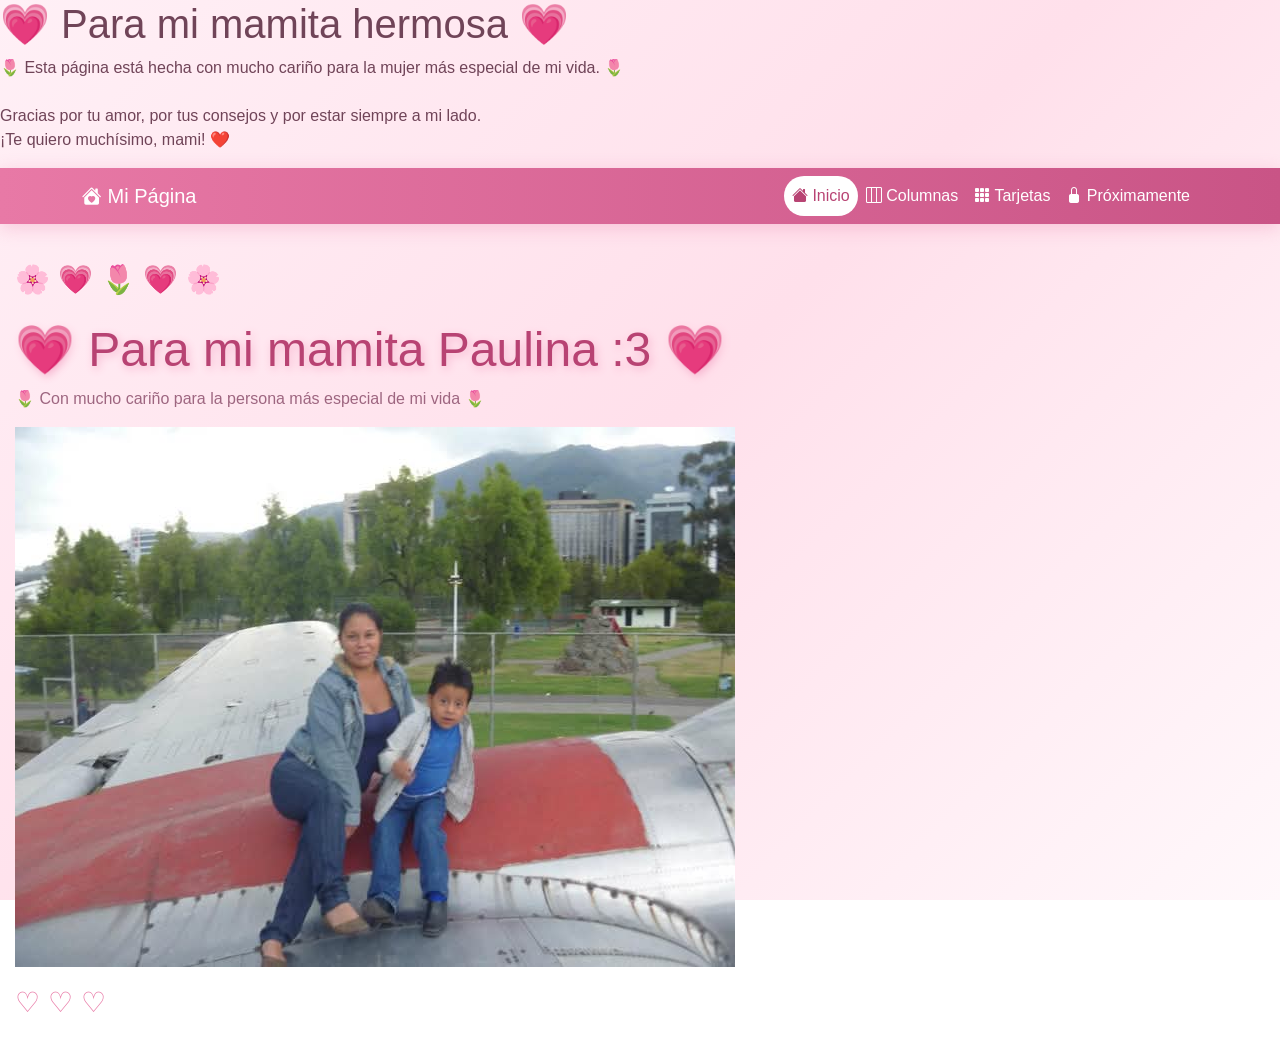
<file: index.html>
<!DOCTYPE html>
<html lang="es">
<head>
    <meta charset="UTF-8">
    <meta name="viewport" content="width=device-width, initial-scale=1.0">

    <h1>💗 Para mi mamita hermosa 💗</h1>
    
<p>
    🌷 Esta página está hecha con mucho cariño
    para la mujer más especial de mi vida. 🌷
    <br><br>
    Gracias por tu amor, por tus consejos
    y por estar siempre a mi lado.
    <br>
    ¡Te quiero muchísimo, mami! ❤️
</p>
    <!-- Bootstrap 5.3.8 -->
    <link href="https://cdn.jsdelivr.net/npm/bootstrap@5.3.8/dist/css/bootstrap.min.css" rel="stylesheet">

    <!-- Bootstrap Icons -->
    <link rel="stylesheet" href="https://cdn.jsdelivr.net/npm/bootstrap-icons@1.11.3/font/bootstrap-icons.min.css">
    <link rel="stylesheet" href="style.css">
    
</head>

<body>

<!-- NAVBAR -->
<nav class="navbar navbar-expand-sm navbar-dark">
    <div class="container">

        <a class="navbar-brand" href="index.html">
            <i class="bi bi-house-heart-fill"></i> Mi Página
        </a>

        <button class="navbar-toggler" type="button"
                data-bs-toggle="collapse"
                data-bs-target="#menu">
            <span class="navbar-toggler-icon"></span>
        </button>

        <div class="collapse navbar-collapse" id="menu">

            <ul class="navbar-nav ms-auto">

                <li class="nav-item">
                    <a class="nav-link active" href="index.html">
                        <i class="bi bi-house-fill"></i> Inicio
                    </a>
                </li>

                <li class="nav-item">
                    <a class="nav-link" href="columnas.html">
                        <i class="bi bi-layout-three-columns"></i> Columnas
                    </a>
                </li>

                <li class="nav-item">
                    <a class="nav-link" href="tarjetas.html">
                        <i class="bi bi-grid-3x3-gap-fill"></i> Tarjetas
                    </a>
                </li>

                <li class="nav-item">
                    <a class="nav-link disabled" href="#">
                        <i class="bi bi-lock-fill"></i> Próximamente
                    </a>
                </li>

            </ul>
        </div>
    </div>
</nav>


<!-- CONTENIDO -->
<main class="contenido">

    <section class="hero">

        <h1>💗 Para mi mamita Paulina :3 💗</h1>

<p>
    🌷 Con mucho cariño para la persona más especial de mi vida 🌷
</p>
<div class="foto-mama">
    <img src="foto2.jpg" alt="Foto con mi mamita Paulina">
</div>
    </section>


   

</main>


<!-- FOOTER -->



<!-- Bootstrap JavaScript -->
<script src="https://cdn.jsdelivr.net/npm/bootstrap@5.3.8/dist/js/bootstrap.bundle.min.js"></script>

</body>
</html>
</file>
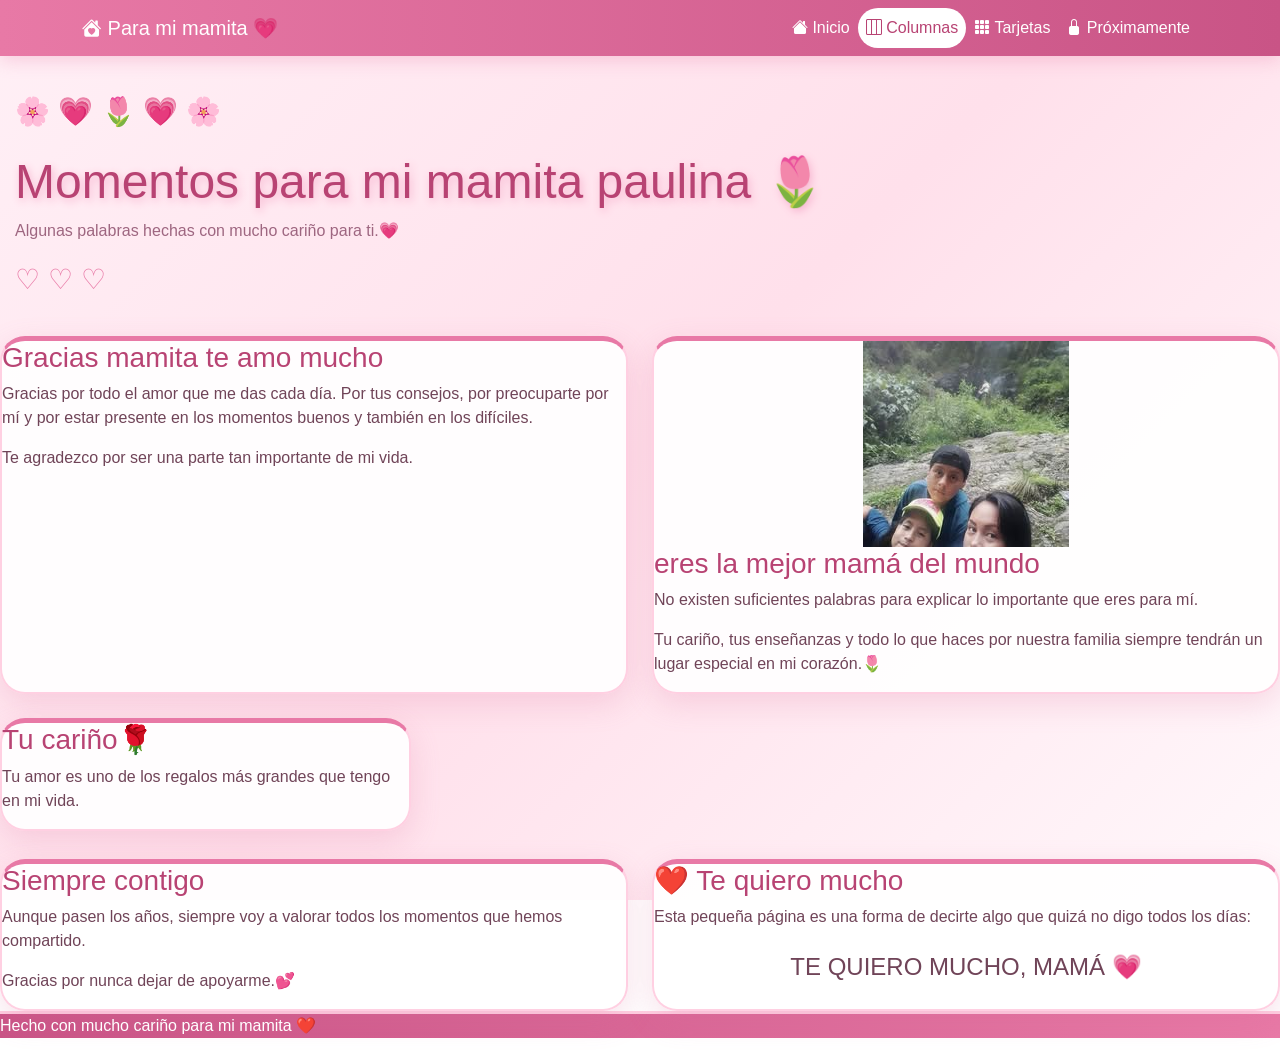
<file: columnas.html>
<!DOCTYPE html>
<html lang="es">

<head>
    <meta charset="UTF-8">
    <meta name="viewport" content="width=device-width, initial-scale=1.0">

    <title>Columnas | Para mi mamita 💗</title>

    <!-- Bootstrap -->
    <link href="https://cdn.jsdelivr.net/npm/bootstrap@5.3.8/dist/css/bootstrap.min.css" rel="stylesheet">

    <!-- Bootstrap Icons -->
    <link rel="stylesheet"
        href="https://cdn.jsdelivr.net/npm/bootstrap-icons@1.11.3/font/bootstrap-icons.min.css">

    <!-- CSS personalizado -->
    <link rel="stylesheet" href="style.css">
</head>

<body>

    <!-- BARRA DE NAVEGACIÓN -->
    <nav class="navbar navbar-expand-sm navbar-dark">

        <div class="container">

            <a class="navbar-brand" href="index.html">
                <i class="bi bi-house-heart-fill"></i>
                Para mi mamita 💗
            </a>

            <button class="navbar-toggler" type="button"
                data-bs-toggle="collapse"
                data-bs-target="#menu">

                <span class="navbar-toggler-icon"></span>

            </button>

            <div class="collapse navbar-collapse" id="menu">

                <ul class="navbar-nav ms-auto">

                    <li class="nav-item">
                        <a class="nav-link" href="index.html">
                            <i class="bi bi-house-fill"></i>
                            Inicio
                        </a>
                    </li>

                    <li class="nav-item">
                        <a class="nav-link active" href="columnas.html">
                            <i class="bi bi-layout-three-columns"></i>
                            Columnas
                        </a>
                    </li>

                    <li class="nav-item">
                        <a class="nav-link" href="tarjetas.html">
                            <i class="bi bi-grid-3x3-gap-fill"></i>
                            Tarjetas
                        </a>
                    </li>

                    <li class="nav-item">
                        <a class="nav-link disabled" href="#">
                            <i class="bi bi-lock-fill"></i>
                            Próximamente
                        </a>
                    </li>

                </ul>

            </div>

        </div>

    </nav>


    <!-- CONTENIDO PRINCIPAL -->
    <main class="contenido">

        <!-- ENCABEZADO -->
        <section class="hero">

            <h1> Momentos para mi mamita paulina 🌷</h1>

            <p>
                Algunas palabras hechas con mucho cariño para ti.💗
            </p>

        </section>


        <!-- PRIMERA FILA DE COLUMNAS -->
        <div class="row g-4">

            <!-- COLUMNA 1 -->
            <div class="col-sm-6">

                <div class="video-card h-100">

                    <h3 class="video-title">
                         Gracias mamita te amo mucho
                    </h3>

                    <p>
                        Gracias por todo el amor que me das cada día.
                        Por tus consejos, por preocuparte por mí
                        y por estar presente en los momentos buenos
                        y también en los difíciles.
                    </p>

                    <p>
                         Te agradezco por ser una parte tan importante
                        de mi vida.
                    </p>

                </div>

            </div>


            <!-- COLUMNA 2 -->
            <div class="col-sm-6">

                <div class="video-card h-100">
<div class="foto-columna text-center">
    <img src="foto1.jpg" alt="Recuerdo con mi mamá">
</div>
                    <h3 class="video-title">
                        eres la  mejor mamá del mundo
                    </h3>

                    <p>
                        No existen suficientes palabras para explicar
                        lo importante que eres para mí.
                    </p>

                    <p>
                         Tu cariño, tus enseñanzas y todo lo que haces
                        por nuestra familia siempre tendrán un lugar
                        especial en mi corazón.🌷
                    </p>

                </div>

            </div>


            <!-- COLUMNA 3 -->
            <div class="col-sm-4">

                <div class="video-card h-100">

                    <h3 class="video-title">
                         Tu cariño🌹
                    </h3>

                    <p>
                        Tu amor es uno de los regalos más grandes
                        que tengo en mi vida.
                    </p>

                </div>

            </div>

        </div>


        <!-- SEGUNDA FILA -->
        <div class="row g-4 mt-1">

            <!-- COLUMNA 4 -->
            <div class="col-sm-6">

                <div class="video-card h-100">

                    <h3 class="video-title">
                         Siempre contigo
                    </h3>

                    <p>
                        Aunque pasen los años, siempre voy a valorar
                        todos los momentos que hemos compartido.
                    </p>

                    <p>
                         Gracias por nunca dejar de apoyarme.💕
                    </p>

                </div>

            </div>


            <!-- COLUMNA 5 -->
            <div class="col-sm-6">

                <div class="video-card h-100">

                    <h3 class="video-title">
                        ❤️ Te quiero mucho
                    </h3>

                    <p>
                        Esta pequeña página es una forma de decirte
                        algo que quizá no digo todos los días:
                    </p>

                    <h4 class="text-center mt-4">
                         TE QUIERO MUCHO, MAMÁ 💗
                    </h4>

                </div>

            </div>

        </div>

    </main>


    <!-- PIE DE PÁGINA -->
    <footer>

        <p>
             Hecho con mucho cariño para mi mamita ❤️
        </p>

    </footer>


    <!-- Bootstrap JavaScript -->
    <script src="https://cdn.jsdelivr.net/npm/bootstrap@5.3.8/dist/js/bootstrap.bundle.min.js"></script>

</body>

</html>
</file>
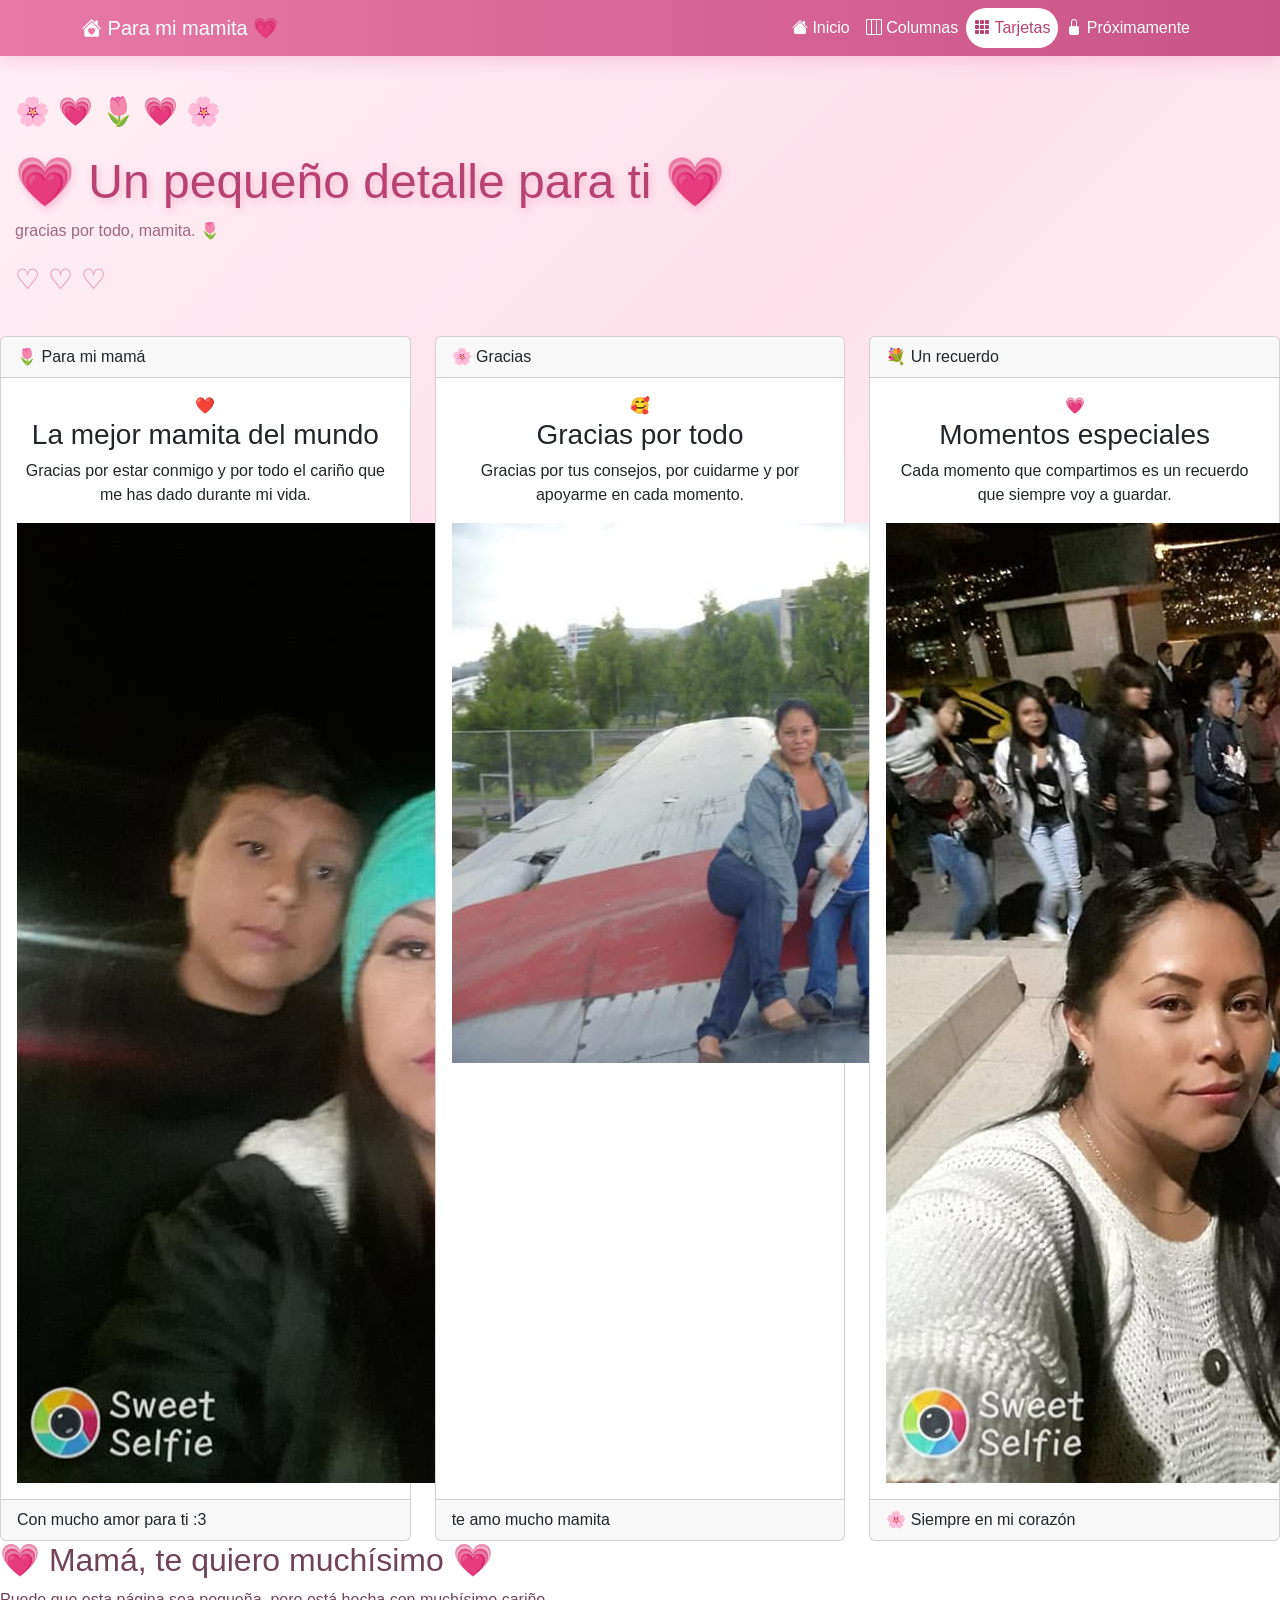
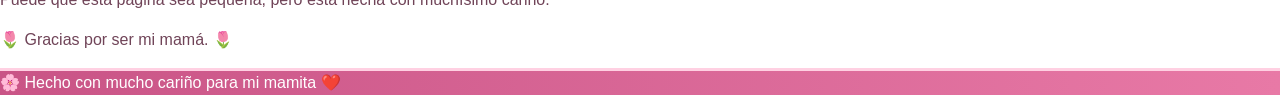
<file: tarjetas.html>
<!DOCTYPE html>
<html lang="es">

<head>
    <meta charset="UTF-8">
    <meta name="viewport" content="width=device-width, initial-scale=1.0">

    <title>Tarjetas | Para mi mamita 💗</title>

    <!-- Bootstrap -->
    <link href="https://cdn.jsdelivr.net/npm/bootstrap@5.3.8/dist/css/bootstrap.min.css" rel="stylesheet">

    <!-- Bootstrap Icons -->
    <link rel="stylesheet" href="https://cdn.jsdelivr.net/npm/bootstrap-icons@1.11.3/font/bootstrap-icons.min.css">

    <!-- Nuestro CSS -->
    <link rel="stylesheet" href="style.css">
</head>

<body>

    <!-- NAVBAR -->
    <nav class="navbar navbar-expand-sm navbar-dark">

        <div class="container">

            <a class="navbar-brand" href="index.html">
                <i class="bi bi-house-heart-fill"></i>
                Para mi mamita 💗
            </a>

            <button class="navbar-toggler" type="button" data-bs-toggle="collapse" data-bs-target="#menu">

                <span class="navbar-toggler-icon"></span>

            </button>

            <div class="collapse navbar-collapse" id="menu">

                <ul class="navbar-nav ms-auto">

                    <li class="nav-item">
                        <a class="nav-link" href="index.html">
                            <i class="bi bi-house-fill"></i>
                            Inicio
                        </a>
                    </li>

                    <li class="nav-item">
                        <a class="nav-link" href="columnas.html">
                            <i class="bi bi-layout-three-columns"></i>
                            Columnas
                        </a>
                    </li>

                    <li class="nav-item">
                        <a class="nav-link active" href="tarjetas.html">
                            <i class="bi bi-grid-3x3-gap-fill"></i>
                            Tarjetas
                        </a>
                    </li>

                    <li class="nav-item">
                        <a class="nav-link disabled" href="#">
                            <i class="bi bi-lock-fill"></i>
                            Próximamente
                        </a>
                    </li>

                </ul>

            </div>

        </div>

    </nav>


    <!-- CONTENIDO -->

    <main class="contenido">

        <section class="hero">

            <h1>💗 Un pequeño detalle para ti 💗</h1>

            <p>
                gracias por todo, mamita. 🌷
            </p>


        </section>


        <!-- TARJETAS -->

        <div class="row g-4 justify-content-center">


            <!-- TARJETA 1 -->

            <div class="col-sm-6 col-lg-4">

                <div class="card tarjeta-mama h-100">

                    <div class="card-header">
                        🌷 Para mi mamá
                    </div>

                    <div class="card-body text-center">

                        <div class="icono-tarjeta">
                            ❤️
                        </div>

                        <h3 class="card-title">
                            La mejor mamita del mundo
                        </h3>

                        <p class="card-text">
                            Gracias por estar conmigo y por todo
                            el cariño que me has dado durante mi vida.
                        </p>
                        <div class="foto-tarjeta">
                            <img src="foto3.jpg" alt="Recuerdo con mi mamá">
                        </div>

                    </div>

                    <div class="card-footer">
                        Con mucho amor para ti :3
                    </div>

                </div>

            </div>


            <!-- TARJETA 2 -->

            <div class="col-sm-6 col-lg-4">

                <div class="card tarjeta-mama h-100">

                    <div class="card-header">
                        🌸 Gracias
                    </div>

                    <div class="card-body text-center">

                        <div class="icono-tarjeta">
                            🥰
                        </div>

                        <h3 class="card-title">
                            Gracias por todo
                        </h3>

                        <p class="card-text">
                            Gracias por tus consejos, por cuidarme
                            y por apoyarme en cada momento.
                        </p>
                        <div class="foto-tarjeta">
                            <img src="foto2.jpg" alt="Recuerdo con mi mamá">
                        </div>

                    </div>

                    <div class="card-footer">
                        te amo mucho mamita
                    </div>

                </div>

            </div>


            <!-- TARJETA 3 -->

            <div class="col-sm-6 col-lg-4">

                <div class="card tarjeta-mama h-100">

                    <div class="card-header">
                        💐 Un recuerdo
                    </div>

                    <div class="card-body text-center">

                        <div class="icono-tarjeta">
                            💗
                        </div>

                        <h3 class="card-title">
                            Momentos especiales
                        </h3>

                        <p class="card-text">
                            Cada momento que compartimos es
                            un recuerdo que siempre voy a guardar.
                        </p>
                        <div class="foto-tarjeta">
                            <img src="foto4.jpg" alt="Recuerdo con mi mamá">
                        </div>

                    </div>

                    <div class="card-footer">
                        🌸 Siempre en mi corazón
                    </div>

                </div>

            </div>


        </div>


        <!-- MENSAJE FINAL -->

        <section class="mensaje-mama">

            <h2>💗 Mamá, te quiero muchísimo 💗</h2>

            <p>
                Puede que esta página sea pequeña,
                pero está hecha con muchísimo cariño.
            </p>

            <p>
                🌷 Gracias por ser mi mamá. 🌷
            </p>

        </section>

    </main>


    <!-- FOOTER -->

    <footer>

        <p>
            🌸 Hecho con mucho cariño para mi mamita ❤️
        </p>

    </footer>


    <!-- Bootstrap JavaScript -->

    <script src="https://cdn.jsdelivr.net/npm/bootstrap@5.3.8/dist/js/bootstrap.bundle.min.js"></script>

</body>

</html>
</file>
<file: style.css>
/* Diseño especial para mamá 💗 */

:root {
    --rosa: #e879a6;
    --rosa-oscuro: #b84373;
    --rosa-claro: #fff0f6;
}

body {
    margin: 0;
    background: linear-gradient(
        135deg, #fff0f6, #ffe0eb, #fff8fb
    );
    background-attachment: fixed;
    font-family: 'Segoe UI', Arial, sans-serif;
    color: #704458;
}

/* Barra de navegación */
.navbar {
    background: linear-gradient(
        90deg, #e879a6, #c95486
    ) !important;
    box-shadow: 0 4px 18px #e879a650;
}

.navbar-brand {
    color: white !important;
}

.nav-link {
    color: white !important;
    border-radius: 20px;
    transition: 0.3s;
}

.nav-link:hover {
    background: #ffffff40;
    transform: translateY(-3px);
}

.nav-link.active {
    background: white;
    color: #b84373 !important;
}

/* Título */
.hero {
    padding: 35px 15px;
    animation: aparecer 1.2s ease;
}

.hero h1 {
    color: #b84373;
    font-size: clamp(2rem, 5vw, 3rem);
    text-shadow: 2px 3px 8px #f7b4cf;
}

.hero p {
    color: #9e6680;
}

/* Decoración */
.hero::before {
    content: "🌸 💗 🌷 💗 🌸";
    display: block;
    font-size: 28px;
    margin-bottom: 20px;
}

.hero::after {
    content: "♡ ♡ ♡";
    display: block;
    color: #e879a6;
    font-size: 28px;
    margin-top: 15px;
}

/* Tarjeta del video */
.video-card {
    background: #ffffffed;
    border-radius: 25px;
    border: 2px solid #ffd0e2;
    border-top: 5px solid #e879a6;
    box-shadow: 0 10px 30px #d66a9833;
    transition: 0.3s;
}

.video-card:hover {
    transform: translateY(-5px);
    box-shadow: 0 15px 35px #d66a9850;
}

.video-title {
    color: #b84373;
}

.video-container {
    border-radius: 18px;
}

/* Pie de página */
footer {
    background: linear-gradient(
        90deg, #c95486, #e879a6
    );
    color: white;
    border-top: 3px solid #ffd0e2;
}

/* Animación */
@keyframes aparecer {
    from {
        opacity: 0;
        transform: translateY(25px);
    }
    to {
        opacity: 1;
        transform: translateY(0);
    }
}

/* Celulares */
@media (max-width: 576px) {
    .hero {
        padding: 20px 10px;
    }

    .video-card {
        padding: 15px;
    }
}

@media (prefers-reduced-motion: reduce) {
    *, *::before, *::after {
        animation: none !important;
        transition: none !important;
    }
    /* FOTO DE MAMÁ 💗 */

.foto-columna {
    width: 85%;
    height: 260px;
    margin: 0 auto 20px;
    overflow: hidden;
    border-radius: 20px;
    border: 4px solid #ffd0e2;
    box-shadow: 0 8px 20px rgba(216, 92, 139, 0.20);
}

.foto-columna img {
    width: 100%;
    height: 100%;
    object-fit: cover;
    object-position: center;
    display: block;
}
.foto-tarjeta {
    width: 90%;
    height: 180px;
    margin: 20px auto;
    overflow: hidden;
    border-radius: 18px;
    border: 4px solid #ffd0e2;
    box-shadow: 0 8px 20px rgba(216, 92, 139, 0.2);
}

.foto-tarjeta img {
    width: 100%;
    height: 100%;
    object-fit: cover;
    display: block;
}
}
</file>
